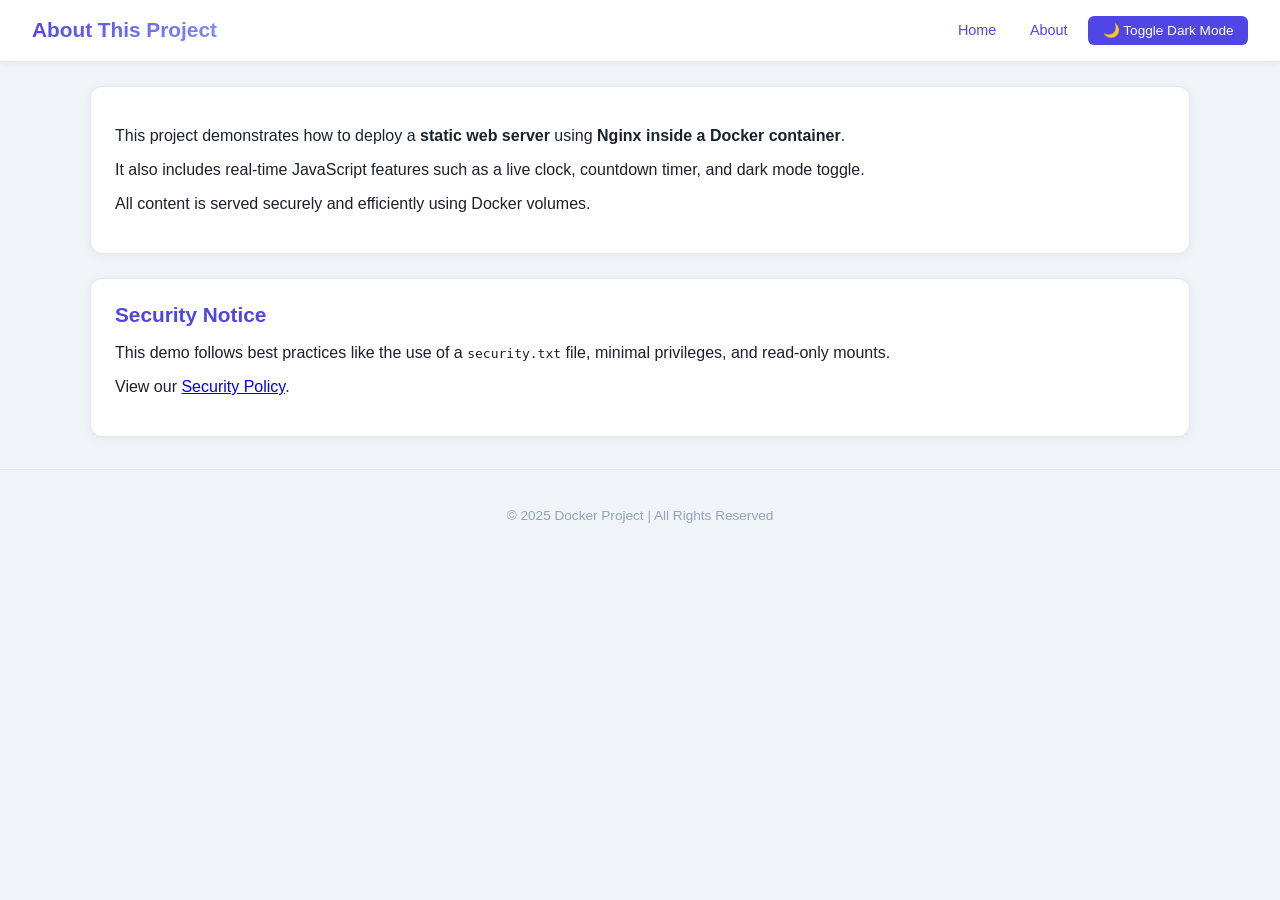
<file: about.html>
<!DOCTYPE html>
<html lang="en">
<head>
  <meta charset="UTF-8">
  <title>About This Project</title>
  <link rel="stylesheet" href="style.css">
  <script defer src="script.js"></script>
</head>
<body>
  <header>
    <h1>About This Project</h1>
    <nav>
      <a href="index.html">Home</a>
      <a href="about.html">About</a>
      <button id="theme-toggle">🌙 Toggle Dark Mode</button>
    </nav>
  </header>
  <main>
    <section>
      <p>This project demonstrates how to deploy a <strong>static web server</strong> using <strong>Nginx inside a Docker container</strong>.</p>
      <p>It also includes real-time JavaScript features such as a live clock, countdown timer, and dark mode toggle.</p>
      <p>All content is served securely and efficiently using Docker volumes.</p>
    </section>
    <section>
      <h2>Security Notice</h2>
      <p>This demo follows best practices like the use of a <code>security.txt</code> file, minimal privileges, and read-only mounts.</p>
      <p>View our <a href="security.txt" target="_blank">Security Policy</a>.</p>
    </section>
  </main>
  <footer>
    <p>© 2025 Docker Project | All Rights Reserved</p>
  </footer>
</body>
</html>
</file>
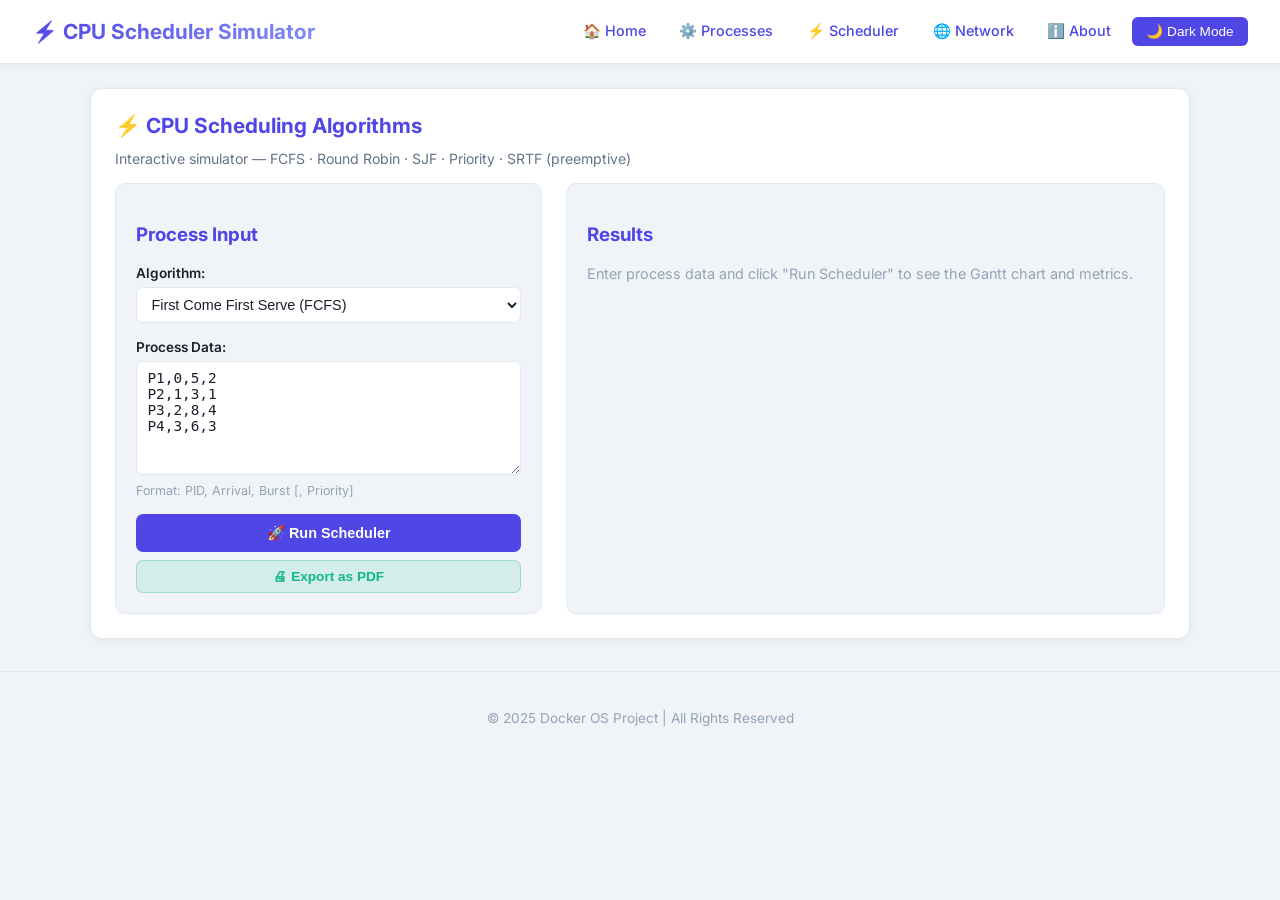
<file: scheduler.html>
<!DOCTYPE html>
<html lang="en">

<head>
  <meta charset="UTF-8">
  <meta name="viewport" content="width=device-width, initial-scale=1.0">
  <title>CPU Scheduler - Docker OS Project</title>
  <link rel="preconnect" href="https://fonts.googleapis.com">
  <link href="https://fonts.googleapis.com/css2?family=Inter:wght@400;500;600;700&display=swap" rel="stylesheet">
  <link rel="stylesheet" href="style.css">
</head>

<body>
  <header>
    <h1>⚡ CPU Scheduler Simulator</h1>
    <nav>
      <a href="index.html">🏠 Home</a>
      <a href="processes.html">⚙️ Processes</a>
      <a href="scheduler.html">⚡ Scheduler</a>
      <a href="network.html">🌐 Network</a>
      <a href="about.html">ℹ️ About</a>
      <button id="theme-toggle">🌙 Dark Mode</button>
    </nav>
  </header>

  <main>
    <section>
      <h2>⚡ CPU Scheduling Algorithms</h2>
      <p class="section-desc">Interactive simulator — FCFS · Round Robin · SJF · Priority · SRTF (preemptive)</p>

      <div class="scheduler-container">
        <!-- INPUT SIDE -->
        <div class="input-section">
          <h3>Process Input</h3>

          <div class="form-group">
            <label for="algorithm">Algorithm:</label>
            <select id="algorithm">
              <option value="fcfs">First Come First Serve (FCFS)</option>
              <option value="rr">Round Robin (RR)</option>
              <option value="sjf">Shortest Job First (SJF)</option>
              <option value="priority">Priority Scheduling</option>
              <option value="srtf">SRTF — Shortest Remaining Time First (Preemptive)</option>
            </select>
          </div>

          <div class="form-group" id="quantum-group" style="display:none">
            <label for="quantum">Time Quantum:</label>
            <input type="number" id="quantum" value="2" min="1">
          </div>

          <div class="form-group" id="priority-hint" style="display:none">
            <p style="font-size:0.82rem;color:#94a3b8;margin:0">
              ℹ️ Priority format: <code>PID,Arrival,Burst,Priority</code> (lower number = higher priority)
            </p>
          </div>

          <div class="form-group">
            <label for="process-input">Process Data:</label>
            <textarea id="process-input" rows="6" style="font-family:monospace;resize:vertical;">P1,0,5,2
P2,1,3,1
P3,2,8,4
P4,3,6,3</textarea>
            <p style="font-size:0.78rem;color:#94a3b8;margin:4px 0 0">
              Format: PID, Arrival, Burst [, Priority]
            </p>
          </div>

          <button class="btn-primary" onclick="runScheduler()">🚀 Run Scheduler</button>
          <button class="btn-export" onclick="exportPDF()">🖨 Export as PDF</button>
        </div>

        <!-- OUTPUT SIDE -->
        <div class="output-section" id="results-wrapper">
          <h3>Results</h3>
          <div id="results-container">
            <p style="color:#94a3b8;font-size:0.9rem">Enter process data and click "Run Scheduler" to see the Gantt chart and metrics.</p>
          </div>
        </div>
      </div>
    </section>
  </main>

  <footer>
    <p>© 2025 Docker OS Project | All Rights Reserved</p>
  </footer>

  <script>
    // ── Theme ──────────────────────────────────────────────────────────────
    const themeToggleBtn = document.getElementById('theme-toggle');
    themeToggleBtn.addEventListener('click', () => {
      document.body.classList.toggle('dark-mode');
      const isDark = document.body.classList.contains('dark-mode');
      localStorage.setItem('theme', isDark ? 'dark' : 'light');
      themeToggleBtn.textContent = isDark ? '☀️ Light Mode' : '🌙 Dark Mode';
    });
    if (localStorage.getItem('theme') === 'dark') {
      document.body.classList.add('dark-mode');
      themeToggleBtn.textContent = '☀️ Light Mode';
    }

    // ── Algorithm selector side effects ───────────────────────────────────
    document.getElementById('algorithm').addEventListener('change', (e) => {
      document.getElementById('quantum-group').style.display   = e.target.value === 'rr'       ? 'block' : 'none';
      document.getElementById('priority-hint').style.display   = e.target.value === 'priority' ? 'block' : 'none';
    });

    // ── Parse Processes ────────────────────────────────────────────────────
    function parseProcesses() {
      const input = document.getElementById('process-input').value;
      return input.trim().split('\n').map(line => {
        const parts = line.split(',').map(s => s.trim());
        return {
          pid:       parts[0],
          arrival:   parseInt(parts[1]) || 0,
          burst:     parseInt(parts[2]) || 1,
          priority:  parseInt(parts[3]) || 0,
          remaining: parseInt(parts[2]) || 1,
          completion: 0, turnaround: 0, waiting: 0
        };
      });
    }

    // ── FCFS ───────────────────────────────────────────────────────────────
    function fcfs(processes) {
      let time = 0;
      const gantt = [];
      const sorted = [...processes].sort((a, b) => a.arrival - b.arrival);
      sorted.forEach(p => {
        if (time < p.arrival) time = p.arrival;
        gantt.push({ pid: p.pid, start: time, end: time + p.burst });
        time += p.burst;
        p.completion = time;
        p.turnaround = p.completion - p.arrival;
        p.waiting    = p.turnaround - p.burst;
      });
      return { gantt, processes: sorted };
    }

    // ── Round Robin ────────────────────────────────────────────────────────
    function roundRobin(processes, quantum) {
      let time = 0;
      const gantt = [];
      const queue = [];
      const procs = processes.map(p => ({ ...p }));
      let completed = 0;

      while (completed < procs.length) {
        procs.forEach(p => {
          if (p.arrival <= time && p.remaining > 0 && !queue.includes(p)) queue.push(p);
        });
        if (queue.length === 0) { time++; continue; }

        const cur = queue.shift();
        const exec = Math.min(quantum, cur.remaining);
        gantt.push({ pid: cur.pid, start: time, end: time + exec });
        time += exec;
        cur.remaining -= exec;

        if (cur.remaining === 0) {
          cur.completion = time;
          cur.turnaround = time - cur.arrival;
          cur.waiting    = cur.turnaround - cur.burst;
          completed++;
        } else {
          procs.forEach(p => {
            if (p.arrival <= time && p.remaining > 0 && !queue.includes(p) && p !== cur) queue.push(p);
          });
          queue.push(cur);
        }
      }
      return { gantt, processes: procs };
    }

    // ── SJF (non-preemptive) ───────────────────────────────────────────────
    function sjf(processes) {
      let time = 0;
      const gantt = [];
      const procs = processes.map(p => ({ ...p }));
      let completed = 0;

      while (completed < procs.length) {
        const avail = procs.filter(p => p.arrival <= time && p.remaining > 0);
        if (avail.length === 0) { time++; continue; }

        const shortest = avail.reduce((min, p) => p.burst < min.burst ? p : min);
        gantt.push({ pid: shortest.pid, start: time, end: time + shortest.burst });
        time += shortest.burst;
        shortest.remaining  = 0;
        shortest.completion = time;
        shortest.turnaround = time - shortest.arrival;
        shortest.waiting    = shortest.turnaround - shortest.burst;
        completed++;
      }
      return { gantt, processes: procs };
    }

    // ── Priority (non-preemptive, lower number = higher priority) ──────────
    function priorityScheduling(processes) {
      let time = 0;
      const gantt = [];
      const procs = processes.map(p => ({ ...p }));
      let completed = 0;

      while (completed < procs.length) {
        const avail = procs.filter(p => p.arrival <= time && p.remaining > 0);
        if (avail.length === 0) { time++; continue; }

        // Lowest priority number = highest priority; tie-break by arrival
        const chosen = avail.reduce((best, p) => {
          if (p.priority < best.priority) return p;
          if (p.priority === best.priority && p.arrival < best.arrival) return p;
          return best;
        });

        gantt.push({ pid: chosen.pid, start: time, end: time + chosen.burst });
        time += chosen.burst;
        chosen.remaining  = 0;
        chosen.completion = time;
        chosen.turnaround = time - chosen.arrival;
        chosen.waiting    = chosen.turnaround - chosen.burst;
        completed++;
      }
      return { gantt, processes: procs };
    }

    // ── SRTF (Shortest Remaining Time First — preemptive) ──────────────────
    function srtf(processes) {
      const gantt = [];
      const procs = processes.map(p => ({ ...p }));
      let time = 0;
      let completed = 0;
      let prev = null;
      const maxTime = procs.reduce((s, p) => s + p.burst, 0) + Math.max(...procs.map(p => p.arrival)) + 1;

      while (completed < procs.length && time < maxTime) {
        const avail = procs.filter(p => p.arrival <= time && p.remaining > 0);
        if (avail.length === 0) { time++; continue; }

        const cur = avail.reduce((min, p) => p.remaining < min.remaining ? p : min);

        if (prev !== cur.pid) {
          if (gantt.length && gantt[gantt.length - 1].end === time && gantt[gantt.length - 1].pid === prev) {
            // already correct
          }
          gantt.push({ pid: cur.pid, start: time, end: time + 1 });
        } else {
          gantt[gantt.length - 1].end++;
        }

        cur.remaining--;
        prev = cur.pid;
        time++;

        if (cur.remaining === 0) {
          cur.completion = time;
          cur.turnaround = time - cur.arrival;
          cur.waiting    = cur.turnaround - cur.burst;
          completed++;
          prev = null;
        }
      }

      // Merge consecutive same-pid gantt entries for cleaner chart
      const merged = [];
      gantt.forEach(g => {
        if (merged.length && merged[merged.length - 1].pid === g.pid && merged[merged.length - 1].end === g.start) {
          merged[merged.length - 1].end = g.end;
        } else {
          merged.push({ ...g });
        }
      });

      return { gantt: merged, processes: procs };
    }

    // ── Color palette ──────────────────────────────────────────────────────
    const COLORS = [
      'linear-gradient(135deg,#4f46e5,#818cf8)',
      'linear-gradient(135deg,#10b981,#34d399)',
      'linear-gradient(135deg,#f59e0b,#fbbf24)',
      'linear-gradient(135deg,#ef4444,#f87171)',
      'linear-gradient(135deg,#8b5cf6,#a78bfa)',
      'linear-gradient(135deg,#06b6d4,#67e8f9)',
      'linear-gradient(135deg,#ec4899,#f9a8d4)',
      'linear-gradient(135deg,#14b8a6,#5eead4)',
    ];
    const pidColorMap = {};
    let colorIdx = 0;

    function pidColor(pid) {
      if (!pidColorMap[pid]) {
        pidColorMap[pid] = COLORS[colorIdx++ % COLORS.length];
      }
      return pidColorMap[pid];
    }

    // ── Run ────────────────────────────────────────────────────────────────
    function runScheduler() {
      // Reset color map per run
      Object.keys(pidColorMap).forEach(k => delete pidColorMap[k]);
      colorIdx = 0;

      const algo     = document.getElementById('algorithm').value;
      const quantum  = parseInt(document.getElementById('quantum').value) || 2;
      const procs    = parseProcesses();

      let result;
      if      (algo === 'fcfs')     result = fcfs(procs);
      else if (algo === 'rr')       result = roundRobin(procs, quantum);
      else if (algo === 'sjf')      result = sjf(procs);
      else if (algo === 'priority') result = priorityScheduling(procs);
      else                          result = srtf(procs);

      displayResults(result, algo);
    }

    // ── Display ────────────────────────────────────────────────────────────
    function displayResults(result, algo) {
      const algoNames = {
        fcfs:     'First Come First Serve (FCFS)',
        rr:       'Round Robin (RR)',
        sjf:      'Shortest Job First (SJF)',
        priority: 'Priority Scheduling',
        srtf:     'Shortest Remaining Time First (SRTF)'
      };

      const avgWT = (result.processes.reduce((s, p) => s + p.waiting, 0) / result.processes.length).toFixed(2);
      const avgTT = (result.processes.reduce((s, p) => s + p.turnaround, 0) / result.processes.length).toFixed(2);
      const maxTime = Math.max(...result.gantt.map(g => g.end));
      const throughput = (result.processes.length / maxTime).toFixed(3);

      // Gantt chart
      let html = `<h4 style="margin-top:0">📊 Gantt Chart — ${algoNames[algo]}</h4>`;
      html += '<div class="gantt-chart" id="gantt-printable">';
      result.gantt.forEach(g => {
        const width = Math.max((g.end - g.start) * 42, 30);
        html += `
          <div class="gantt-row">
            <span class="gantt-label">${g.pid}</span>
            <div class="gantt-bar" style="width:${width}px;background:${pidColor(g.pid)};" title="${g.pid}: ${g.start}–${g.end}">
              ${g.start}–${g.end}
            </div>
          </div>`;
      });
      html += '</div>';

      // Metrics
      html += `<div class="metrics-grid">
        <div class="metric-card"><div class="metric-label">Avg Waiting</div><div class="metric-value">${avgWT}</div></div>
        <div class="metric-card"><div class="metric-label">Avg Turnaround</div><div class="metric-value">${avgTT}</div></div>
        <div class="metric-card"><div class="metric-label">Throughput</div><div class="metric-value">${throughput}</div></div>
      </div>`;

      // Per-process table
      html += `<h4>📋 Per-Process Details</h4>
        <table class="process-table" style="margin-top:0">
          <thead><tr><th>PID</th><th>Arrival</th><th>Burst</th>${algo === 'priority' ? '<th>Priority</th>' : ''}<th>Completion</th><th>Turnaround</th><th>Waiting</th></tr></thead>
          <tbody>`;
      result.processes.forEach(p => {
        html += `<tr>
          <td><strong>${p.pid}</strong></td>
          <td>${p.arrival}</td>
          <td>${p.burst}</td>
          ${algo === 'priority' ? `<td>${p.priority}</td>` : ''}
          <td>${p.completion}</td>
          <td>${p.turnaround}</td>
          <td>${p.waiting}</td>
        </tr>`;
      });
      html += '</tbody></table>';

      document.getElementById('results-container').innerHTML = html;
    }

    // ── PDF Export ─────────────────────────────────────────────────────────
    function exportPDF() {
      if (!document.getElementById('gantt-printable')) {
        alert('Run the scheduler first to generate results.');
        return;
      }
      window.print();
    }
  </script>
</body>

</html>
</file>
<file: style.css>
:root {
  --bg-light: #f0f4f8;
  --text-light: #1a202c;
  --bg-dark: #0f1117;
  --text-dark: #e2e8f0;
  --card-light: #ffffff;
  --card-dark: #1a1d2e;
  --accent: #4f46e5;
  --accent-hover: #4338ca;
  --success: #10b981;
  --danger: #ef4444;
  --warning: #f59e0b;
  --border-light: #e2e8f0;
  --border-dark: #2d3748;
  --header-light: #ffffff;
  --header-dark: #12151f;
}

/* ── Base ──────────────────────────────────── */
body {
  font-family: 'Inter', 'Segoe UI', Roboto, sans-serif;
  margin: 0;
  padding: 0;
  background-color: var(--bg-light);
  color: var(--text-light);
  transition: background-color 0.3s, color 0.3s;
}

body.dark-mode {
  background-color: var(--bg-dark);
  color: var(--text-dark);
}

main {
  max-width: 1100px;
  margin: 1.5rem auto;
  padding: 0 1.5rem;
}

/* ── Header ────────────────────────────────── */
header {
  display: flex;
  justify-content: space-between;
  align-items: center;
  flex-wrap: wrap;
  padding: 1rem 2rem;
  background-color: var(--header-light);
  border-bottom: 1px solid var(--border-light);
  box-shadow: 0 1px 8px rgba(0,0,0,0.06);
  position: sticky;
  top: 0;
  z-index: 100;
}

body.dark-mode header {
  background-color: var(--header-dark);
  border-bottom: 1px solid var(--border-dark);
  box-shadow: 0 1px 8px rgba(0,0,0,0.3);
}

header h1 {
  margin: 0;
  font-size: 1.3rem;
  font-weight: 700;
  background: linear-gradient(135deg, var(--accent), #818cf8);
  -webkit-background-clip: text;
  -webkit-text-fill-color: transparent;
  background-clip: text;
}

header nav {
  display: flex;
  align-items: center;
  gap: 0.5rem;
}

header nav a {
  text-decoration: none;
  font-weight: 500;
  font-size: 0.9rem;
  padding: 0.4rem 0.8rem;
  border-radius: 6px;
  color: var(--accent);
  transition: background 0.2s;
}

header nav a:hover {
  background: rgba(79, 70, 229, 0.1);
}

/* ── Theme Toggle ──────────────────────────── */
#theme-toggle {
  padding: 0.4rem 0.9rem;
  font-size: 0.85rem;
  background-color: var(--accent);
  color: white;
  border: none;
  border-radius: 6px;
  cursor: pointer;
  transition: background-color 0.2s, transform 0.1s;
}

#theme-toggle:hover {
  background-color: var(--accent-hover);
  transform: scale(1.03);
}

/* ── Sections ──────────────────────────────── */
section {
  background-color: var(--card-light);
  border: 1px solid var(--border-light);
  border-radius: 12px;
  padding: 1.5rem;
  margin-bottom: 1.5rem;
  box-shadow: 0 2px 10px rgba(0,0,0,0.05);
  transition: background-color 0.3s, border-color 0.3s;
}

body.dark-mode section {
  background-color: var(--card-dark);
  border-color: var(--border-dark);
  box-shadow: 0 2px 10px rgba(0,0,0,0.25);
}

h1, h2, h3 { color: var(--accent); }

h2 {
  margin-top: 0;
  font-size: 1.3rem;
}

.section-desc {
  color: #64748b;
  font-size: 0.88rem;
  margin-top: -0.3rem;
  margin-bottom: 1rem;
}

body.dark-mode .section-desc { color: #94a3b8; }

/* ── Clock / Countdown ─────────────────────── */
#clock, #countdown, #info-clock {
  font-family: 'JetBrains Mono', monospace;
  font-size: 1.05rem;
  font-weight: 700;
  color: var(--accent);
}

/* ── Footer ────────────────────────────────── */
footer {
  text-align: center;
  padding: 1.5rem;
  font-size: 0.85rem;
  color: #94a3b8;
  border-top: 1px solid var(--border-light);
  margin-top: 2rem;
}

body.dark-mode footer { border-top: 1px solid var(--border-dark); }

/* ── Spinner ────────────────────────────────── */
.loader {
  width: 18px;
  height: 18px;
  border: 2px solid rgba(79,70,229,0.2);
  border-bottom-color: var(--accent);
  border-radius: 50%;
  display: inline-block;
  animation: spin 0.8s linear infinite;
  vertical-align: middle;
  margin-left: 8px;
}

@keyframes spin { to { transform: rotate(360deg); } }

.loader-center {
  text-align: center;
  padding: 2.5rem;
  color: #94a3b8;
  font-size: 0.9rem;
}

/* ── Container Grid ─────────────────────────── */
.container-grid {
  display: grid;
  grid-template-columns: repeat(auto-fill, minmax(310px, 1fr));
  gap: 1.25rem;
  margin-top: 1rem;
}

/* ── Container Card ─────────────────────────── */
.container-card {
  background: var(--card-light);
  border: 1px solid var(--border-light);
  border-radius: 14px;
  padding: 1.25rem;
  box-shadow: 0 4px 15px rgba(0,0,0,0.06);
  transition: transform 0.2s, box-shadow 0.2s;
  position: relative;
  overflow: hidden;
}

body.dark-mode .container-card {
  background: var(--card-dark);
  border-color: var(--border-dark);
  box-shadow: 0 4px 15px rgba(0,0,0,0.3);
}

.container-card:hover {
  transform: translateY(-3px);
  box-shadow: 0 8px 25px rgba(79,70,229,0.15);
}

.container-card-header {
  display: flex;
  justify-content: space-between;
  align-items: flex-start;
  margin-bottom: 0.75rem;
}

.container-name {
  font-weight: 700;
  font-size: 1rem;
  color: var(--accent);
}

.container-id {
  font-family: monospace;
  font-size: 0.72rem;
  color: #94a3b8;
  margin-top: 0.1rem;
}

/* ── Alert Badge ──────────────────────────── */
.alert-badge {
  display: inline-flex;
  align-items: center;
  gap: 4px;
  background: var(--danger);
  color: white;
  font-size: 0.7rem;
  font-weight: 700;
  padding: 2px 8px;
  border-radius: 20px;
  animation: pulse-badge 1.5s ease-in-out infinite;
}

@keyframes pulse-badge {
  0%, 100% { opacity: 1; transform: scale(1); }
  50% { opacity: 0.75; transform: scale(0.97); }
}

.status-pill {
  display: inline-block;
  padding: 2px 10px;
  border-radius: 20px;
  font-size: 0.72rem;
  font-weight: 700;
  text-transform: uppercase;
  letter-spacing: 0.5px;
}

.status-running { background: rgba(16,185,129,0.15); color: var(--success); }
.status-exited  { background: rgba(239,68,68,0.15);  color: var(--danger); }
.status-paused  { background: rgba(245,158,11,0.15); color: var(--warning); }

/* ── Stat Rows & Progress ───────────────────── */
.stat-row {
  display: flex;
  justify-content: space-between;
  align-items: center;
  font-size: 0.83rem;
  margin: 0.55rem 0 0.25rem;
}

.stat-label { color: #64748b; }
body.dark-mode .stat-label { color: #94a3b8; }
.stat-value  { font-weight: 700; }

.progress-bar {
  width: 100%;
  height: 7px;
  background: rgba(79,70,229,0.12);
  border-radius: 4px;
  overflow: hidden;
}

.progress-fill {
  height: 100%;
  border-radius: 4px;
  transition: width 0.4s ease;
}

.fill-normal  { background: linear-gradient(90deg, #4f46e5, #818cf8); }
.fill-warning { background: linear-gradient(90deg, #f59e0b, #fbbf24); }
.fill-danger  { background: linear-gradient(90deg, #ef4444, #f87171); }

/* ── Mini Chart (rolling graph) ─────────────── */
.chart-wrapper {
  margin-top: 1rem;
  height: 80px;
  position: relative;
}

.chart-label {
  font-size: 0.72rem;
  color: #94a3b8;
  margin-bottom: 2px;
}

/* ── Network I/O row ─────────────────────────── */
.net-io-row {
  display: flex;
  gap: 1rem;
  margin: 0.5rem 0;
  font-size: 0.8rem;
}

.net-io-item {
  display: flex;
  align-items: center;
  gap: 4px;
  color: #64748b;
}

body.dark-mode .net-io-item { color: #94a3b8; }

/* ── Resource Limit Controls ─────────────────── */
.limit-controls {
  margin-top: 1rem;
  padding-top: 1rem;
  border-top: 1px solid var(--border-light);
}

body.dark-mode .limit-controls { border-top-color: var(--border-dark); }

.limit-controls h4 {
  font-size: 0.8rem;
  color: #64748b;
  margin: 0 0 0.5rem 0;
  text-transform: uppercase;
  letter-spacing: 0.5px;
}

body.dark-mode .limit-controls h4 { color: #94a3b8; }

.limit-row {
  display: flex;
  gap: 0.5rem;
  align-items: center;
  margin-bottom: 0.5rem;
}

.limit-row label {
  font-size: 0.78rem;
  min-width: 65px;
  color: #475569;
}

body.dark-mode .limit-row label { color: #94a3b8; }

.limit-input {
  flex: 1;
  padding: 0.3rem 0.5rem;
  border: 1px solid var(--border-light);
  border-radius: 6px;
  font-size: 0.82rem;
  background: var(--bg-light);
  color: var(--text-light);
}

body.dark-mode .limit-input {
  background: #0f1117;
  border-color: var(--border-dark);
  color: var(--text-dark);
}

.btn-apply {
  padding: 0.3rem 0.7rem;
  font-size: 0.78rem;
  background: var(--accent);
  color: white;
  border: none;
  border-radius: 6px;
  cursor: pointer;
  white-space: nowrap;
  transition: background 0.2s;
}

.btn-apply:hover { background: var(--accent-hover); }

/* ── Lifecycle Action Buttons ─────────────────── */
.action-buttons {
  display: flex;
  gap: 0.4rem;
  margin-top: 0.75rem;
}

.btn-action {
  flex: 1;
  padding: 0.35rem;
  font-size: 0.78rem;
  border: none;
  border-radius: 6px;
  cursor: pointer;
  font-weight: 600;
  transition: opacity 0.2s, transform 0.1s;
}

.btn-action:hover { opacity: 0.85; transform: scale(1.03); }

.btn-start   { background: rgba(16,185,129,0.15);  color: var(--success); }
.btn-stop    { background: rgba(239,68,68,0.15);   color: var(--danger); }
.btn-restart { background: rgba(245,158,11,0.15);  color: var(--warning); }
.btn-logs    { background: rgba(79,70,229,0.12);   color: var(--accent); }

/* ── Logs Modal ──────────────────────────────── */
.logs-modal-overlay {
  position: fixed;
  inset: 0;
  background: rgba(0,0,0,0.6);
  z-index: 1000;
  display: flex;
  align-items: center;
  justify-content: center;
  animation: fadeIn 0.15s ease;
}

@keyframes fadeIn { from { opacity: 0; } to { opacity: 1; } }

.logs-modal {
  background: #0f1117;
  border: 1px solid #2d3748;
  border-radius: 14px;
  padding: 1.5rem;
  width: 90%;
  max-width: 750px;
  max-height: 75vh;
  display: flex;
  flex-direction: column;
}

.logs-modal-header {
  display: flex;
  justify-content: space-between;
  align-items: center;
  margin-bottom: 1rem;
  color: #e2e8f0;
  font-weight: 700;
}

.logs-modal pre {
  flex: 1;
  overflow-y: auto;
  background: #000;
  color: #a3e635;
  font-family: 'JetBrains Mono', monospace;
  font-size: 0.78rem;
  padding: 1rem;
  border-radius: 8px;
  margin: 0;
  white-space: pre-wrap;
  word-break: break-all;
}

.btn-close-modal {
  background: none;
  border: none;
  color: #94a3b8;
  font-size: 1.3rem;
  cursor: pointer;
}

/* ── Process Table ───────────────────────────── */
.process-table {
  width: 100%;
  border-collapse: collapse;
  font-size: 0.83rem;
}

.process-table th {
  background: var(--accent);
  color: white;
  padding: 0.65rem 0.75rem;
  text-align: left;
  font-weight: 600;
  font-size: 0.8rem;
}

.process-table td {
  padding: 0.45rem 0.75rem;
  border-bottom: 1px solid var(--border-light);
  max-width: 0;
}

body.dark-mode .process-table td { border-bottom: 1px solid var(--border-dark); }

.process-table tr:hover { background: rgba(79,70,229,0.05); }

.cpu-high   { color: var(--danger);  font-weight: 700; }
.cpu-medium { color: var(--warning); font-weight: 700; }
.cpu-low    { color: var(--success); }

.btn-kill {
  padding: 0.2rem 0.6rem;
  background: rgba(239,68,68,0.12);
  color: var(--danger);
  border: 1px solid rgba(239,68,68,0.3);
  border-radius: 4px;
  font-size: 0.72rem;
  cursor: pointer;
  font-weight: 600;
  transition: background 0.2s;
  white-space: nowrap;
}

.btn-kill:hover { background: rgba(239,68,68,0.25); }

/* ── Stress / Refresh Buttons ────────────────── */
.action-bar {
  display: flex;
  gap: 0.75rem;
  margin-bottom: 1rem;
  flex-wrap: wrap;
}

.refresh-btn {
  padding: 0.45rem 1rem;
  background: var(--accent);
  color: white;
  border: none;
  border-radius: 6px;
  cursor: pointer;
  font-size: 0.85rem;
  font-weight: 600;
  transition: background 0.2s;
}

.refresh-btn:hover { background: var(--accent-hover); }

.stress-btn {
  padding: 0.45rem 1rem;
  background: rgba(239,68,68,0.12);
  color: var(--danger);
  border: 1px solid rgba(239,68,68,0.3);
  border-radius: 6px;
  cursor: pointer;
  font-size: 0.85rem;
  font-weight: 600;
  transition: background 0.2s;
}

.stress-btn:hover { background: rgba(239,68,68,0.25); }

/* ── Network Diagram ─────────────────────────── */
#network-graph {
  width: 100%;
  height: 450px;
  border: 1px solid var(--border-light);
  border-radius: 10px;
  background: var(--bg-light);
}

body.dark-mode #network-graph {
  border-color: var(--border-dark);
  background: #12151f;
}

.net-legend {
  display: flex;
  flex-wrap: wrap;
  gap: 0.75rem;
  margin-top: 1rem;
  font-size: 0.82rem;
}

.net-legend-item {
  display: flex;
  align-items: center;
  gap: 6px;
}

.net-legend-dot {
  width: 12px;
  height: 12px;
  border-radius: 50%;
}

/* ── Scheduler ───────────────────────────────── */
.scheduler-container {
  display: grid;
  grid-template-columns: 1fr 1.4fr;
  gap: 1.5rem;
  margin-top: 1rem;
}

.input-section, .output-section {
  background: var(--bg-light);
  padding: 1.25rem;
  border-radius: 10px;
  border: 1px solid var(--border-light);
}

body.dark-mode .input-section,
body.dark-mode .output-section {
  background: var(--card-dark);
  border-color: var(--border-dark);
}

.form-group { margin-bottom: 1rem; }

.form-group label {
  display: block;
  margin-bottom: 0.4rem;
  font-weight: 600;
  font-size: 0.85rem;
}

.form-group input,
.form-group select,
.form-group textarea {
  width: 100%;
  padding: 0.5rem 0.65rem;
  border: 1px solid var(--border-light);
  border-radius: 7px;
  font-size: 0.9rem;
  background: var(--card-light);
  color: var(--text-light);
  box-sizing: border-box;
  transition: border-color 0.2s;
}

.form-group input:focus,
.form-group select:focus,
.form-group textarea:focus {
  outline: none;
  border-color: var(--accent);
  box-shadow: 0 0 0 3px rgba(79,70,229,0.12);
}

body.dark-mode .form-group input,
body.dark-mode .form-group select,
body.dark-mode .form-group textarea {
  background: #0f1117;
  color: var(--text-dark);
  border-color: var(--border-dark);
}

.btn-primary {
  background: var(--accent);
  color: white;
  padding: 0.65rem 1.25rem;
  border: none;
  border-radius: 7px;
  cursor: pointer;
  font-size: 0.9rem;
  font-weight: 600;
  width: 100%;
  transition: background 0.2s, transform 0.1s;
}

.btn-primary:hover { background: var(--accent-hover); transform: scale(1.01); }

.btn-export {
  background: rgba(16,185,129,0.12);
  color: var(--success);
  border: 1px solid rgba(16,185,129,0.3);
  padding: 0.5rem 1rem;
  border-radius: 7px;
  cursor: pointer;
  font-size: 0.85rem;
  font-weight: 600;
  width: 100%;
  margin-top: 0.5rem;
  transition: background 0.2s;
}

.btn-export:hover { background: rgba(16,185,129,0.25); }

/* ── Gantt Chart ─────────────────────────────── */
.gantt-chart {
  margin-top: 1rem;
  overflow-x: auto;
}

.gantt-row {
  display: flex;
  margin-bottom: 4px;
  align-items: center;
}

.gantt-label {
  width: 52px;
  font-weight: 700;
  font-size: 0.82rem;
  flex-shrink: 0;
}

.gantt-bar {
  height: 36px;
  display: flex;
  align-items: center;
  justify-content: center;
  color: white;
  font-weight: 700;
  font-size: 0.78rem;
  margin: 0 2px;
  border-radius: 5px;
  min-width: 30px;
  transition: transform 0.15s;
}

.gantt-bar:hover { transform: scaleY(1.08); }

/* ── Metrics Grid ─────────────────────────────── */
.metrics-grid {
  display: grid;
  grid-template-columns: repeat(auto-fit, minmax(130px, 1fr));
  gap: 0.75rem;
  margin-top: 1rem;
}

.metric-card {
  background: linear-gradient(135deg, var(--accent), #818cf8);
  color: white;
  padding: 0.9rem;
  border-radius: 10px;
  text-align: center;
}

.metric-value { font-size: 1.8rem; font-weight: 700; margin: 0.3rem 0; }
.metric-label { font-size: 0.78rem; opacity: 0.9; }

/* ── Toast notification ──────────────────────── */
.toast {
  position: fixed;
  bottom: 1.5rem;
  right: 1.5rem;
  background: #1a1d2e;
  color: white;
  padding: 0.75rem 1.25rem;
  border-radius: 10px;
  font-size: 0.85rem;
  font-weight: 500;
  box-shadow: 0 4px 20px rgba(0,0,0,0.3);
  z-index: 9999;
  animation: slideUp 0.3s ease, fadeOut 0.4s ease 2.6s forwards;
  border-left: 4px solid var(--accent);
  max-width: 320px;
}

.toast.success { border-left-color: var(--success); }
.toast.error   { border-left-color: var(--danger); }

@keyframes slideUp { from { transform: translateY(20px); opacity: 0; } to { transform: translateY(0); opacity: 1; } }
@keyframes fadeOut { to { opacity: 0; transform: translateY(10px); } }

/* ── Print (PDF export) ──────────────────────── */
@media print {
  header, footer, .input-section, .action-bar, .btn-export, nav { display: none !important; }
  main { max-width: 100%; padding: 0; }
  section { border: none; box-shadow: none; }
  .gantt-bar { -webkit-print-color-adjust: exact; print-color-adjust: exact; }
  .metric-card { -webkit-print-color-adjust: exact; print-color-adjust: exact; }
}

/* ── Responsive ───────────────────────────────── */
@media (max-width: 768px) {
  header { flex-direction: column; gap: 0.75rem; padding: 1rem; }
  header nav { flex-wrap: wrap; justify-content: center; }
  .scheduler-container { grid-template-columns: 1fr; }
  .container-grid { grid-template-columns: 1fr; }
  main { padding: 0 1rem; }
}
</file>
